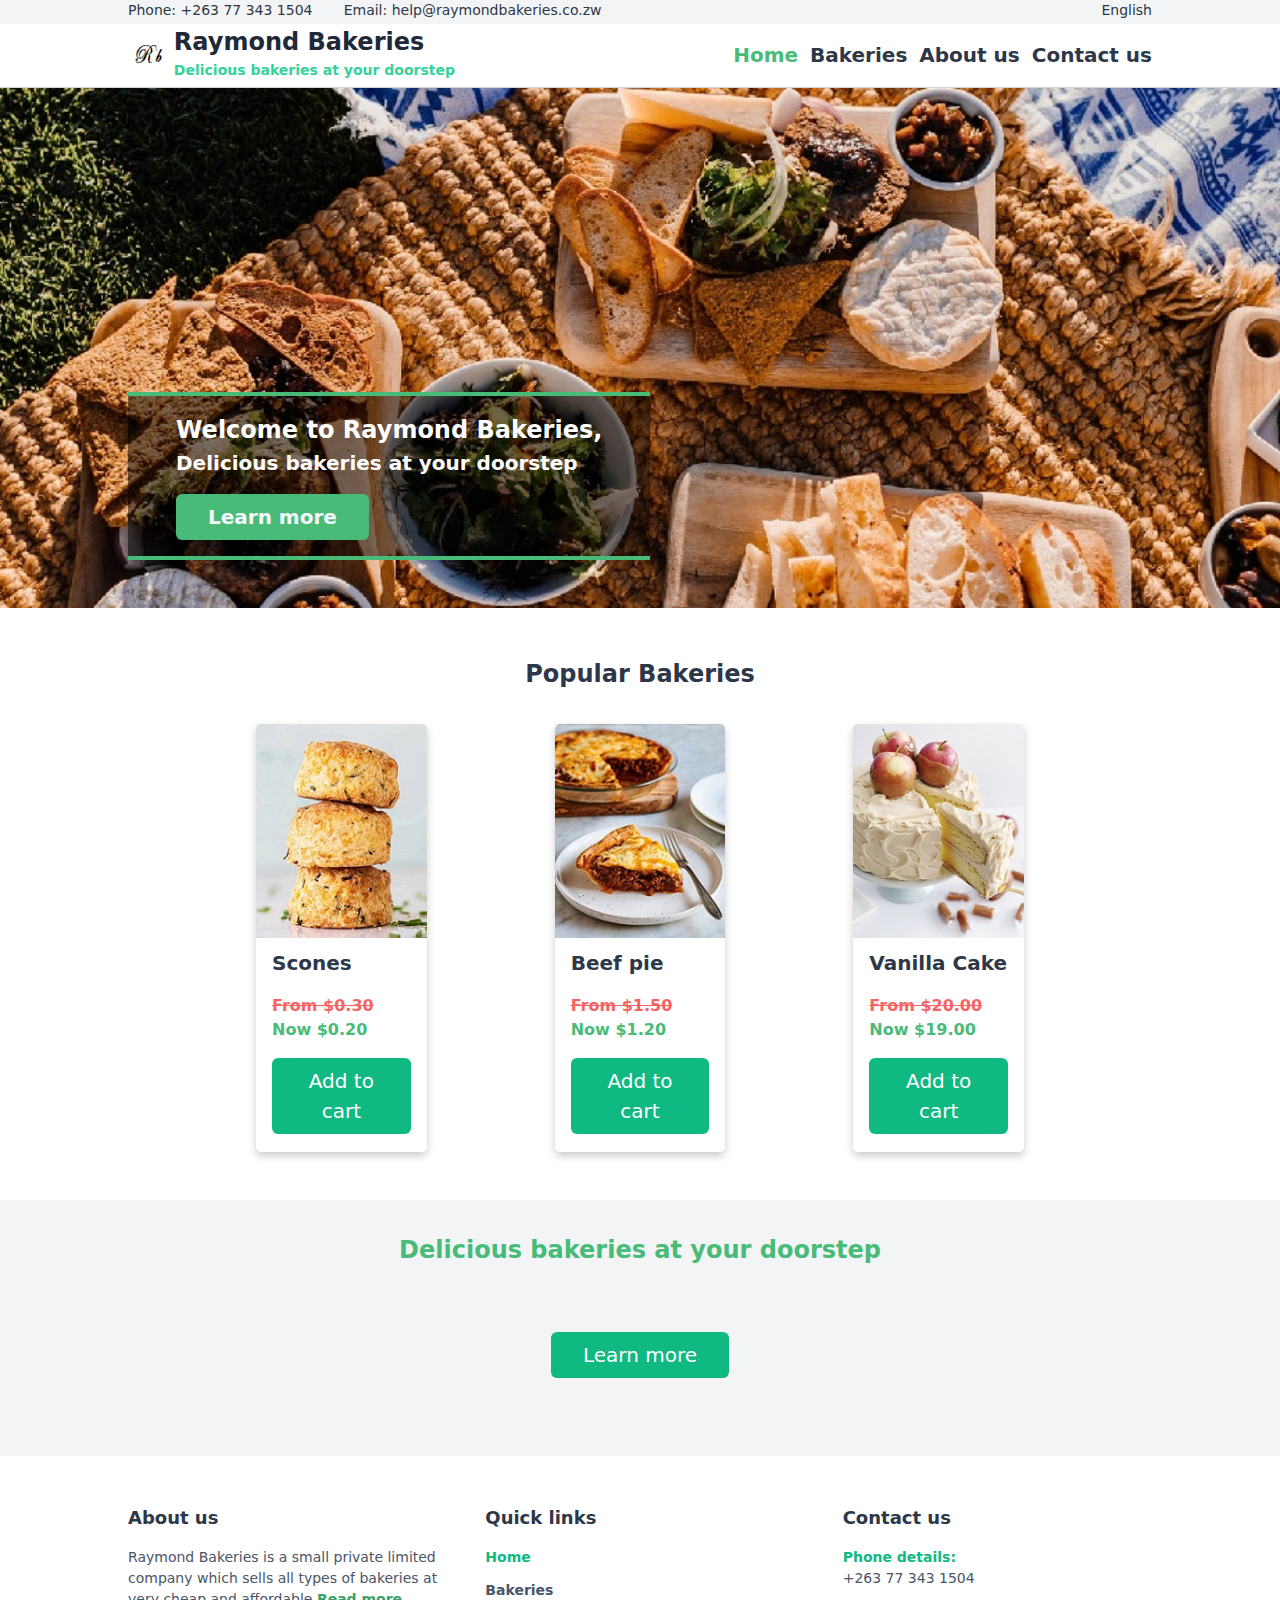
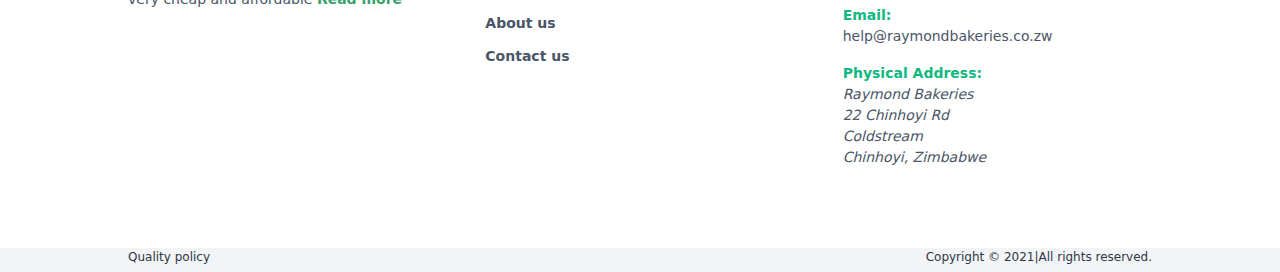
<file: index.html>
<!DOCTYPE html>
<html lang="en">
<head>
  <link href="allCss.css" rel="stylesheet">
  <!-- <link href="https://unpkg.com/tailwindcss@^1.0/dist/tailwind.min.css" rel="stylesheet"> -->
  <meta charset="UTF-8">
  <meta name="viewport" content="width=device-width, initial-scale=1.0">
  <title>Raymond Bakeries</title>
  <style>
    .card {
      box-shadow: 0 4px 8px 0 rgba(0,0,0,0.2);
      transition: 0.3s;
      width: 40%;
      border-radius: 5px;
    }

    .card:hover {
      box-shadow: 0 8px 16px 0 rgba(0,0,0,0.2);
    }

    img {
      border-radius: 5px 5px 0 0;
    }

    .container {
      padding: 2px 16px;
    }
    :root{
      --dis: block;
    }
    .sticky{
      position: fixed;
      top: 0;
      background-color: white;
    }
    
    ul.topnav li {float: left;}

  </style>
</head>
<body>
  <!-- Top top information -->
  <div class="w-full h-6 2xl:px-48" style="background-color: #F3F4F6;">
    <div class="w-full h-6 lg:px-32 px-2 flex">
      <p class="text-gray-800 text-sm w-full">Phone: +263 77 343 1504 &nbsp; &nbsp; &nbsp; Email: help@raymondbakeries.co.zw</p>
      <p class="text-gray-800 text-sm w-full" style="text-align: end;">English</p>
    </div>
  </div>

  <!-- Top Navigation bar -->
  <div class="w-full h-16 2xl:px-48 shadow-xl border-b border-gray-400" id="myHeader">
    <div class="h-full px-2 lg:px-32 flex">
      <!-- Raymond Bakeries logo -->
      <a href="index.html" class="w-24"><img class="h-full" src="imgs/logo.png" alt="logo"></a>
      <div class="px- w-full">
        <p class="text-lg xl:text-2xl font-semibold" style="color: #1F2937;">Raymond Bakeries</p>
        <p class="text-sm font-semibold" style="color: #34D399;" >Delicious bakeries at your doorstep</p>
      </div>
      <div class="w-full">
        <ul class="topnav list-none float-right text-sm xl:text-xl py-4 font-semibold text-gray-800">
          <li class="pr-2 xl:pr-3 hover:text-green-400"><a class="text-green-500" href="#">Home</a></li>
          <li class="pr-2 xl:pr-3 hover:text-green-400"><a href="products.html">Bakeries</a></li>
          <li class="pr-2 xl:pr-3 hover:text-green-400"><a href="aboutUs.html">About us</a></li>
          <li class="hover:text-green-400"><a href="contactUs.html">Contact us</a></li>
        </ul>      
      </div>
    </div>
  </div>

  <!-- Background image -->
  <div class="w-full bg-green-200" >
    <div class="bg-cover bg-cener" id="bgimages" style="background-image: url(imgs/background3.jpg);">
      <div style="height: 100%;">
        <div class="w-full 2xl:px-48 py-12">
          <div class="w-full px-2 lg:px-32 flex pt-64">
            <div style="background: rgba(0, 0, 0, 0.5);" class="py-4 px-12 border-t-4 border-b-4 border-green-500">
              <h2 class="text-lg xl:text-2xl font-semibold text-white">Welcome to Raymond Bakeries,</h2>
              <h3 class="text-sm xl:text-xl font-semibold text-white" >Delicious bakeries at your doorstep</h3>
              <button onclick="window.location.href='aboutUs.html';" class="text-sm xl:text-xl text-gray-100 font-semibold px-8 py-2 rounded-md mt-4 bg-green-500">Learn more</button>
            </div>
          </div>
        </div>
      </div>
    </div>
  </div>

  <!-- Bakeries Section -->
  <div class="w-full 2xl:px-48 py-12">
    <h2 class="text-lg xl:text-2xl font-semibold text-gray-800" style="text-align: center;">Popular Bakeries</h2>

    <!-- Bakeries -->
    <div class="w-full px-2 lg:px-64 flex pt-8">

      <!-- Product -->
        <div class="card pb-4">
          <img src="imgs/products/scones.jpg" alt="Avatar" style="width:100%">
          <div class="container">
            <h4 class="text-xl font-semibold text-gray-800 pt-2" >Scones</h4> 
            <p class="py-4 font-semibold text-green-500"><del class="text-red-500">From $0.30</del> Now $0.20</p> 
            <button class="text-xl text-white px-8 py-2 flex mr-auto ml-auto rounded-md" onclick="window.location.href='aboutUs.html';" style="background-color: #10B981;">Add to cart</button>
          </div>
        </div>

      <!-- Product -->
      <div class="card mx-4 xl:mx-32 pb-4">
        <img src="imgs/products/beef.jpg" alt="Avatar" style="width:100%">
        <div class="container">
          <h4 class="text-xl font-semibold text-gray-800 pt-2" >Beef pie</h4> 
          <p class="py-4 font-semibold text-green-500"><del class="text-red-500">From $1.50</del> Now $1.20</p> 
          <button class="text-xl text-white px-8 py-2 flex mr-auto ml-auto rounded-md" onclick="window.location.href='aboutUs.html';" style="background-color: #10B981;">Add to cart</button>
        </div>
      </div>

      <!-- Product -->
      <div class="card pb-4">
        <img src="imgs/products/vanilla.jpg" alt="Avatar" style="width:100%">
        <div class="container">
          <h4 class="text-xl font-semibold text-gray-800 pt-2" >Vanilla Cake</h4> 
          <p class="py-4 font-semibold text-green-500"><del class="text-red-500">From $20.00</del> Now $19.00</p> 
          <button class="text-xl text-white px-8 py-2 flex mr-auto ml-auto rounded-md" onclick="window.location.href='aboutUs.html';" style="background-color: #10B981;">Add to cart</button>
        </div>
      </div>

    </div>
  </div>

  <!-- Banner -->
  <div class="w-full h-64 py-8" style="background-color: #F3F4F6;">
    <h2 class="text-2xl font-semibold text-green-500 pb-16" style="text-align: center;">Delicious bakeries at your doorstep</h2>
    <button class="text-xl text-white px-8 py-2 flex mr-auto ml-auto rounded-md" onclick="window.location.href='aboutUs.html';" style="background-color: #10B981;">Learn more</button>
  </div>

  <!-- Footer here -->
  <div class="w-full 2xl:px-48 my-12">
    <div class="w-full lg:px-32 px-2 flex">

      <!-- About us -->
     <div class=" flex-1">
      <h2 class="text-md xl:text-lg text-gray-800 font-semibold" >About us </h2>
      <p class="text-sm xl:text-md py-4 text-gray-700">Raymond Bakeries is a small private limited company which sells all
        types of bakeries at very cheap and affordable <price class=""></price>
        <b><a href="aboutUs.html" class="text-green-600"> Read more </a></b>
      </p>
     </div>

     <!-- Quick links -->
     <div class="flex-1 mx-12">
      <h2 class="text-md xl:text-lg text-gray-800 font-semibold" > Quick links </h2>
      <ul class="font-semibold text-sm xl:text-md text-gray-700 py-4">
        <li class="pb-3"> <a href="#" style="color: #10B981;"> Home </a></li>
        <li class="pb-3"> <a href="products.html"> Bakeries </a></li>
        
        <li class="pb-3"> <a href="aboutUs.html"> About us </a></li>
        <li class="pb-3"> <a href="contactUs.html"> Contact us </a></li>
      </ul>
    </div>

    <!-- Conatct us -->
    <div class="flex-1">
      <h2 class="text-md xl:text-lg text-gray-800 font-semibold" > Contact us </h2>
      <div class="py-4">
        <!-- Phone details -->
        <div class="pb-4 text-sm xl:text-md">
          <h2 class="font-semibold" style="color: #10B981;"> Phone details: </h2>
          <p class="text-gray-700">+263 77 343 1504</p>
        </div>
        <!-- Email -->
        <div class="pb-4 text-sm xl:text-md">
          <h2 class="font-semibold" style="color: #10B981;"> Email: </h2>
          <p class="text-gray-700">help@raymondbakeries.co.zw</p>
        </div>
        <!-- Physical address -->
        <div class="pb-4 text-sm xl:text-md">
          <h2 class="font-semibold" style="color: #10B981;"> Physical Address: </h2>
          <address class="text-gray-700">
            Raymond Bakeries <br>
            22 Chinhoyi Rd <br>
            Coldstream <br>
            Chinhoyi, Zimbabwe <br>
          </address>
        </div>
      </div>
    </div>
    </div>
  </div>

  <!-- Copyright section -->
  <div class="w-full h-6 2xl:px-48" style="background-color: #F3F4F6;">
    <div class="w-full h-6 lg:px-32 px-2 flex">
      <p class="text-gray-800 w-full " style="font-size: 12px;">Quality policy </p>
      <p class="text-gray-800 text-sm" style="text-align: end; white-space: nowrap;font-size: 12px">Copyright &copy; 2021|All rights reserved.</p>
    </div>
  </div>


  <script>

    var callCaption = setInterval(caption, 5000);
    var trk = 1;
    function caption(){
      var cont = document.querySelector('#bgimages');

      if(trk == 1){
        trk++;
        cont.style.backgroundImage = 'url(imgs/background.jpg)';
      }else if(trk == 2){
        trk = 0;
        cont.style.backgroundImage = 'url(imgs/background2.jpg)';
      }else{
        trk++;
        cont.style.backgroundImage = 'url(imgs/background3.jpg)';
      }
    }
    //sticky header
    window.onscroll = function() {myFunction()};
    
    var header = document.getElementById("myHeader");
    var sticky = header.offsetTop;
    
    function myFunction() {
      if (window.pageYOffset > sticky) {
        header.classList.add("sticky");
      } else {
        header.classList.remove("sticky");
      }
    }
  </script>
</body>
</html>
</file>
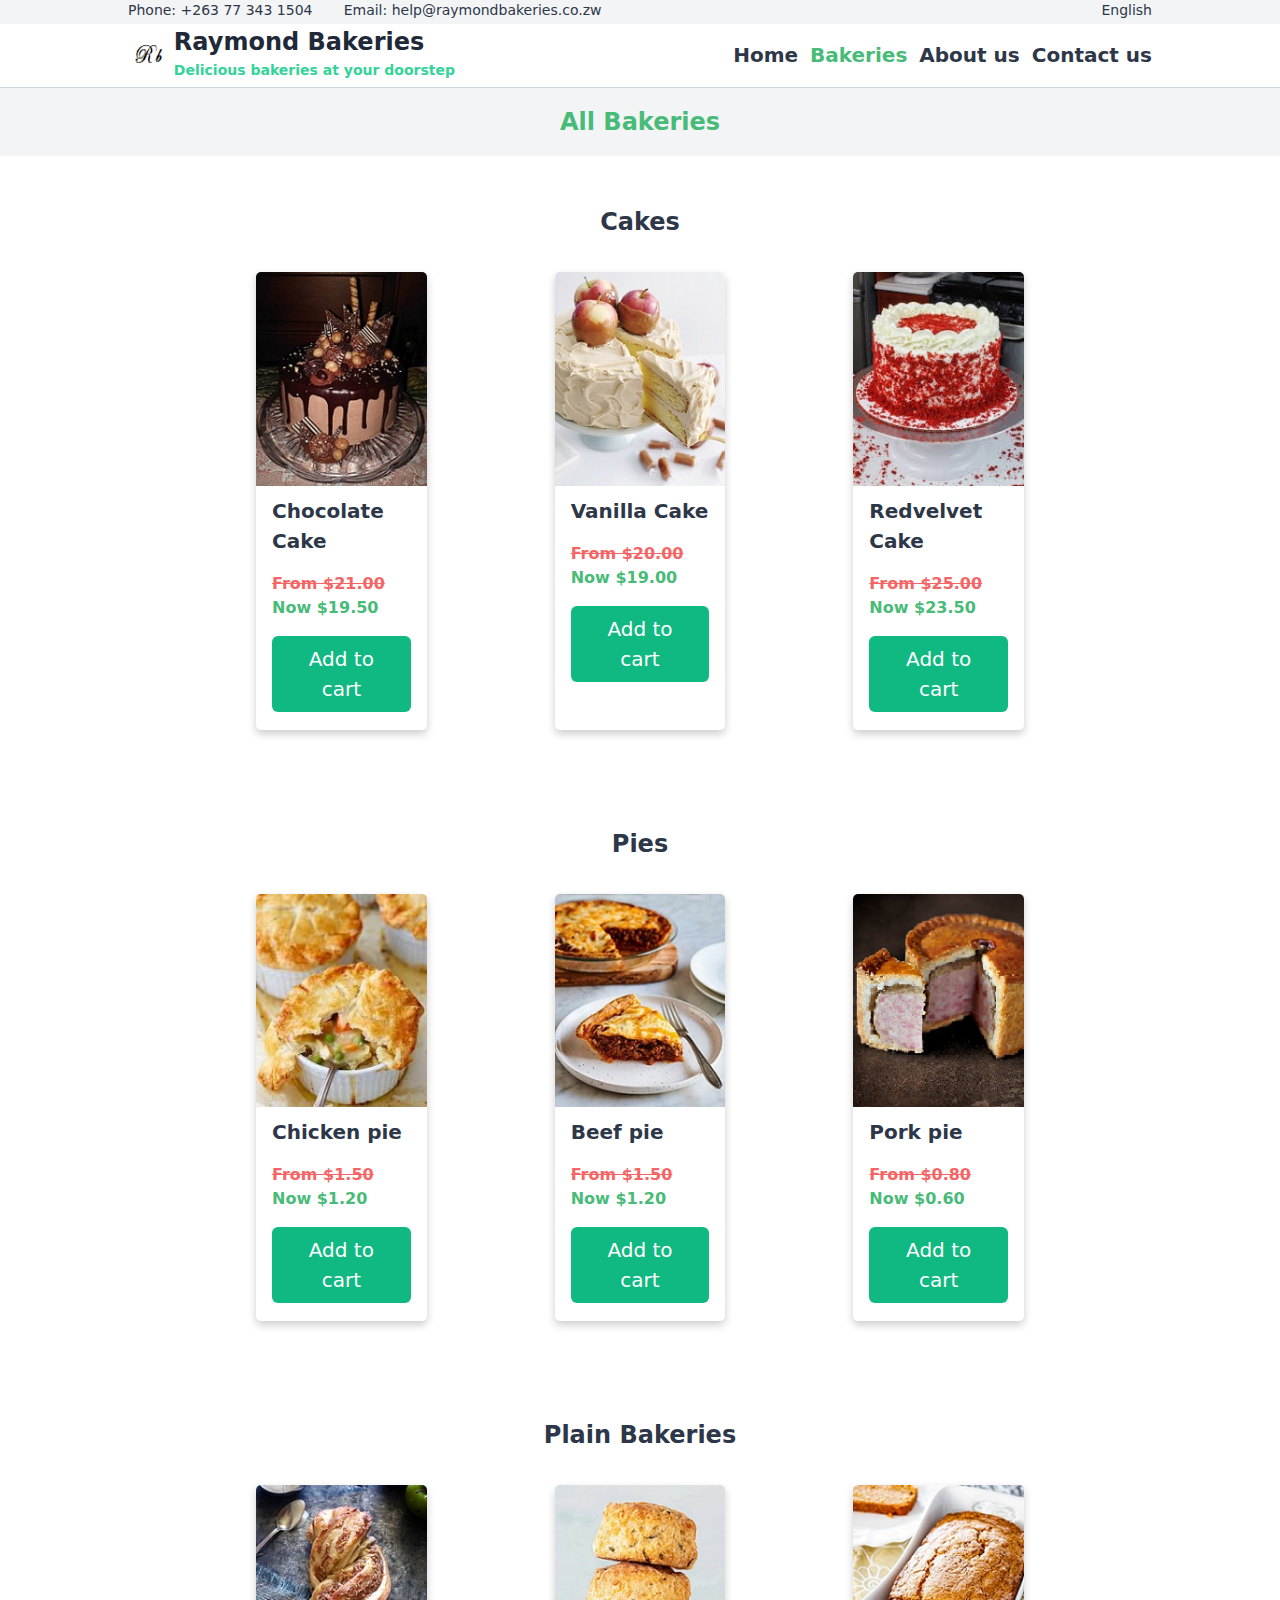
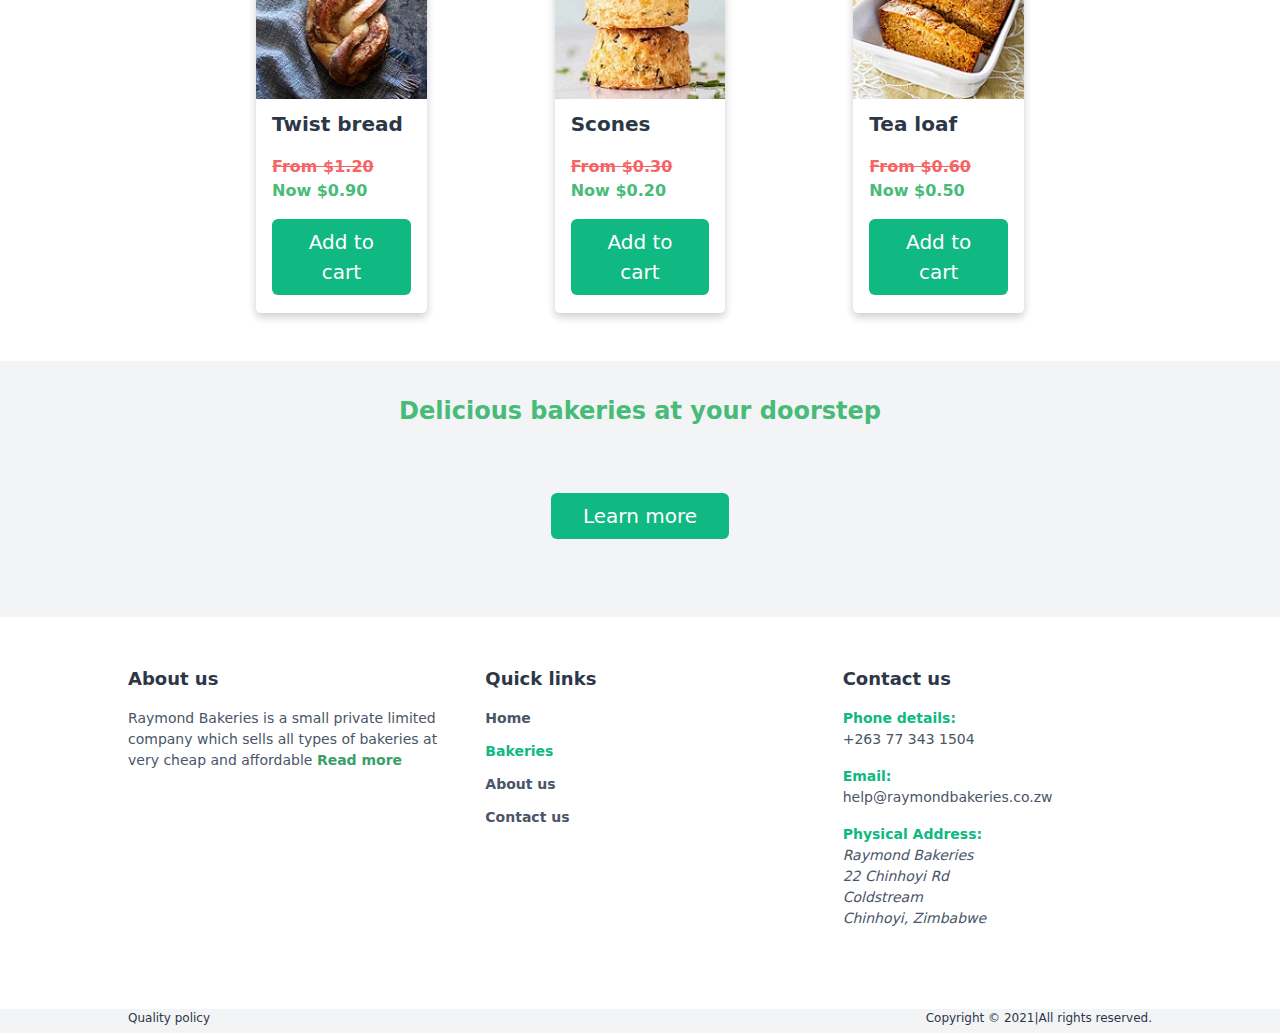
<file: products.html>
<!DOCTYPE html>
<html lang="en">
<head>
  <link href="allCss.css" rel="stylesheet">
  <!-- <link href="https://unpkg.com/tailwindcss@^1.0/dist/tailwind.min.css" rel="stylesheet"> -->
  <meta charset="UTF-8">
  <meta name="viewport" content="width=device-width, initial-scale=1.0">
  <title>Raymond Bakeries</title>
  <style>
    .card {
      box-shadow: 0 4px 8px 0 rgba(0,0,0,0.2);
      transition: 0.3s;
      width: 40%;
      border-radius: 5px;
    }

    .card:hover {
      box-shadow: 0 8px 16px 0 rgba(0,0,0,0.2);
    }

    img {
      border-radius: 5px 5px 0 0;
    }

    .container {
      padding: 2px 16px;
    }
    :root{
      --dis: block;
    }
    .sticky{
      position: fixed;
      top: 0;
      background-color: white;
    }
    
    ul.topnav li {float: left;}

  </style>
</head>
<body>
  <!-- Top top information -->
  <div class="w-full h-6 2xl:px-48" style="background-color: #F3F4F6;">
    <div class="w-full h-6 lg:px-32 px-2 flex">
      <p class="text-gray-800 text-sm w-full">Phone: +263 77 343 1504 &nbsp; &nbsp; &nbsp; Email: help@raymondbakeries.co.zw</p>
      <p class="text-gray-800 text-sm w-full" style="text-align: end;">English</p>
    </div>
  </div>

  <!-- Top Navigation bar -->
  <div class="w-full h-16 2xl:px-48 shadow-xl border-b border-gray-400" id="myHeader">
    <div class="h-full px-2 lg:px-32 flex">
      <!-- Raymond Bakeries logo -->
      <a href="index.html" class="w-24"><img class="h-full" src="imgs/logo.png" alt="logo"></a>
      <div class="px- w-full">
        <p class="text-lg xl:text-2xl font-semibold" style="color: #1F2937;">Raymond Bakeries</p>
        <p class="text-sm font-semibold" style="color: #34D399;" >Delicious bakeries at your doorstep</p>
      </div>
      <div class="w-full">
        <ul class="topnav list-none float-right text-sm xl:text-xl py-4 font-semibold text-gray-800">
          <li class="pr-2 xl:pr-3 hover:text-green-400"><a href="index.html">Home</a></li>
          <li class="pr-2 xl:pr-3 hover:text-green-400"><a href="#" class="text-green-500">Bakeries</a></li>
          <li class="pr-2 xl:pr-3 hover:text-green-400"><a href="aboutUs.html">About us</a></li>
          <li class="hover:text-green-400"><a href="contactUs.html">Contact us</a></li>
        </ul>      
      </div>
    </div>
  </div>

  <!-- Banner -->
  <div class="w-full" style="background-color: #F3F4F6;">
    <h2 class="text-2xl font-semibold text-green-500 py-4" style="text-align: center;">All Bakeries</h2>
  </div>

  <!-- Cakes Section -->
  <div class="w-full 2xl:px-48 py-12">
    <h2 class="text-lg xl:text-2xl font-semibold text-gray-800" style="text-align: center;">Cakes</h2>

    <!-- Bakeries -->
    <div class="w-full px-2 lg:px-64 flex pt-8">

      <!-- Product -->
        <div class="card pb-4">
          <img src="imgs/products/chocolate.jfif" alt="Avatar" style="width:100%">
          <div class="container">
            <h4 class="text-xl font-semibold text-gray-800 pt-2" >Chocolate Cake</h4> 
            <p class="py-4 font-semibold text-green-500"><del class="text-red-500">From $21.00</del> Now $19.50</p> 
            <button class="text-xl text-white px-8 py-2 flex mr-auto ml-auto rounded-md" onclick="window.location.href='aboutUs.html';" style="background-color: #10B981;">Add to cart</button>
          </div>
        </div>

      <!-- Product -->
      <div class="card mx-4 xl:mx-32 pb-4">
        <img src="imgs/products/vanilla.jpg" alt="Avatar" style="width:100%">
        <div class="container">
          <h4 class="text-xl font-semibold text-gray-800 pt-2" >Vanilla Cake</h4> 
          <p class="py-4 font-semibold text-green-500"><del class="text-red-500">From $20.00</del> Now $19.00</p> 
          <button class="text-xl text-white px-8 py-2 flex mr-auto ml-auto rounded-md" onclick="window.location.href='aboutUs.html';" style="background-color: #10B981;">Add to cart</button>
        </div>
      </div>

      <!-- Product -->
      <div class="card pb-4">
        <img src="imgs/products/redvelvet.jfif" alt="Avatar" style="width:100%">
        <div class="container">
          <h4 class="text-xl font-semibold text-gray-800 pt-2" >Redvelvet Cake</h4> 
          <p class="py-4 font-semibold text-green-500"><del class="text-red-500">From $25.00</del> Now $23.50</p> 
          <button class="text-xl text-white px-8 py-2 flex mr-auto ml-auto rounded-md" onclick="window.location.href='aboutUs.html';" style="background-color: #10B981;">Add to cart</button>
        </div>
      </div>

    </div>
  </div>

  <!-- Pies Section -->
  <div class="w-full 2xl:px-48 py-12">
    <h2 class="text-lg xl:text-2xl font-semibold text-gray-800" style="text-align: center;">Pies</h2>

    <!-- Bakeries -->
    <div class="w-full px-2 lg:px-64 flex pt-8">

      <!-- Product -->
        <div class="card pb-4">
          <img src="imgs/products/chicken.jfif" alt="Avatar" style="width:100%">
          <div class="container">
            <h4 class="text-xl font-semibold text-gray-800 pt-2" >Chicken pie</h4> 
            <p class="py-4 font-semibold text-green-500"><del class="text-red-500">From $1.50</del> Now $1.20</p> 
            <button class="text-xl text-white px-8 py-2 flex mr-auto ml-auto rounded-md" onclick="window.location.href='aboutUs.html';" style="background-color: #10B981;">Add to cart</button>
          </div>
        </div>

      <!-- Product -->
      <div class="card mx-4 xl:mx-32 pb-4">
        <img src="imgs/products/beef.jpg" alt="Avatar" style="width:100%">
        <div class="container">
          <h4 class="text-xl font-semibold text-gray-800 pt-2" >Beef pie</h4> 
          <p class="py-4 font-semibold text-green-500"><del class="text-red-500">From $1.50</del> Now $1.20</p> 
          <button class="text-xl text-white px-8 py-2 flex mr-auto ml-auto rounded-md" onclick="window.location.href='aboutUs.html';" style="background-color: #10B981;">Add to cart</button>
        </div>
      </div>

      <!-- Product -->
      <div class="card pb-4">
        <img src="imgs/products/pork.jpg" alt="Avatar" style="width:100%">
        <div class="container">
          <h4 class="text-xl font-semibold text-gray-800 pt-2" >Pork pie</h4> 
          <p class="py-4 font-semibold text-green-500"><del class="text-red-500">From $0.80</del> Now $0.60</p> 
          <button class="text-xl text-white px-8 py-2 flex mr-auto ml-auto rounded-md" onclick="window.location.href='aboutUs.html';" style="background-color: #10B981;">Add to cart</button>
        </div>
      </div>

    </div>
  </div>

  <!-- Plain Section -->
  <div class="w-full 2xl:px-48 py-12">
    <h2 class="text-lg xl:text-2xl font-semibold text-gray-800" style="text-align: center;">Plain Bakeries</h2>

    <!-- Bakeries -->
    <div class="w-full px-2 lg:px-64 flex pt-8">

      <!-- Product -->
        <div class="card pb-4">
          <img src="imgs/products/twist.jpg" alt="Avatar" style="width:100%">
          <div class="container">
            <h4 class="text-xl font-semibold text-gray-800 pt-2" >Twist bread</h4> 
            <p class="py-4 font-semibold text-green-500"><del class="text-red-500">From $1.20</del> Now $0.90</p> 
            <button class="text-xl text-white px-8 py-2 flex mr-auto ml-auto rounded-md" onclick="window.location.href='aboutUs.html';" style="background-color: #10B981;">Add to cart</button>
          </div>
        </div>

      <!-- Product -->
      <div class="card mx-4 xl:mx-32 pb-4">
        <img src="imgs/products/scones.jpg" alt="Avatar" style="width:100%">
        <div class="container">
          <h4 class="text-xl font-semibold text-gray-800 pt-2" >Scones</h4> 
          <p class="py-4 font-semibold text-green-500"><del class="text-red-500">From $0.30</del> Now $0.20</p> 
          <button class="text-xl text-white px-8 py-2 flex mr-auto ml-auto rounded-md" onclick="window.location.href='aboutUs.html';" style="background-color: #10B981;">Add to cart</button>
        </div>
      </div>

      <!-- Product -->
      <div class="card pb-4">
        <img src="imgs/products/tealoaf.jpg" alt="Avatar" style="width:100%">
        <div class="container">
          <h4 class="text-xl font-semibold text-gray-800 pt-2" >Tea loaf</h4> 
          <p class="py-4 font-semibold text-green-500"><del class="text-red-500">From $0.60</del> Now $0.50</p> 
          <button class="text-xl text-white px-8 py-2 flex mr-auto ml-auto rounded-md" onclick="window.location.href='aboutUs.html';" style="background-color: #10B981;">Add to cart</button>
        </div>
      </div>

    </div>
  </div>

  <!-- Banner -->
  <div class="w-full h-64 py-8" style="background-color: #F3F4F6;">
    <h2 class="text-2xl font-semibold text-green-500 pb-16" style="text-align: center;">Delicious bakeries at your doorstep</h2>
    <button class="text-xl text-white px-8 py-2 flex mr-auto ml-auto rounded-md" onclick="window.location.href='aboutUs.html';" style="background-color: #10B981;">Learn more</button>
  </div>

  <!-- Footer here -->
  <div class="w-full 2xl:px-48 my-12">
    <div class="w-full lg:px-32 px-2 flex">

      <!-- About us -->
     <div class=" flex-1">
      <h2 class="text-md xl:text-lg text-gray-800 font-semibold" >About us </h2>
      <p class="text-sm xl:text-md py-4 text-gray-700">Raymond Bakeries is a small private limited company which sells all
        types of bakeries at very cheap and affordable <price class=""></price>
        <b><a href="aboutUs.html" class="text-green-600"> Read more </a></b>
      </p>
     </div>

     <!-- Quick links -->
     <div class="flex-1 mx-12">
      <h2 class="text-md xl:text-lg text-gray-800 font-semibold" > Quick links </h2>
      <ul class="font-semibold text-sm xl:text-md text-gray-700 py-4">
        <li class="pb-3"> <a href="index.html"> Home </a></li>
        <li class="pb-3"> <a href="#" style="color: #10B981;"> Bakeries </a></li>
        
        <li class="pb-3"> <a href="aboutUs.html"> About us </a></li>
        <li class="pb-3"> <a href="contactUs.html"> Contact us </a></li>
      </ul>
    </div>

    <!-- Conatct us -->
    <div class="flex-1">
      <h2 class="text-md xl:text-lg text-gray-800 font-semibold" > Contact us </h2>
      <div class="py-4">
        <!-- Phone details -->
        <div class="pb-4 text-sm xl:text-md">
          <h2 class="font-semibold" style="color: #10B981;"> Phone details: </h2>
          <p class="text-gray-700">+263 77 343 1504</p>
        </div>
        <!-- Email -->
        <div class="pb-4 text-sm xl:text-md">
          <h2 class="font-semibold" style="color: #10B981;"> Email: </h2>
          <p class="text-gray-700">help@raymondbakeries.co.zw</p>
        </div>
        <!-- Physical address -->
        <div class="pb-4 text-sm xl:text-md">
          <h2 class="font-semibold" style="color: #10B981;"> Physical Address: </h2>
          <address class="text-gray-700">
            Raymond Bakeries <br>
            22 Chinhoyi Rd <br>
            Coldstream <br>
            Chinhoyi, Zimbabwe <br>
          </address>
        </div>
      </div>
    </div>
    </div>
  </div>

  <!-- Copyright section -->
  <div class="w-full h-6 2xl:px-48" style="background-color: #F3F4F6;">
    <div class="w-full h-6 lg:px-32 px-2 flex">
      <p class="text-gray-800 w-full " style="font-size: 12px;">Quality policy </p>
      <p class="text-gray-800 text-sm" style="text-align: end; white-space: nowrap;font-size: 12px">Copyright &copy; 2021|All rights reserved.</p>
    </div>
  </div>


  <script>

    var callCaption = setInterval(caption, 5000);
    var trk = 1;
    function caption(){
      var cont = document.querySelector('#bgimages');

      if(trk == 1){
        trk++;
        cont.style.backgroundImage = 'url(imgs/background.jpg)';
      }else if(trk == 2){
        trk = 0;
        cont.style.backgroundImage = 'url(imgs/background2.jpg)';
      }else{
        trk++;
        cont.style.backgroundImage = 'url(imgs/background3.jpg)';
      }
    }
    //sticky header
    window.onscroll = function() {myFunction()};
    
    var header = document.getElementById("myHeader");
    var sticky = header.offsetTop;
    
    function myFunction() {
      if (window.pageYOffset > sticky) {
        header.classList.add("sticky");
      } else {
        header.classList.remove("sticky");
      }
    }
  </script>
</body>
</html>
</file>
